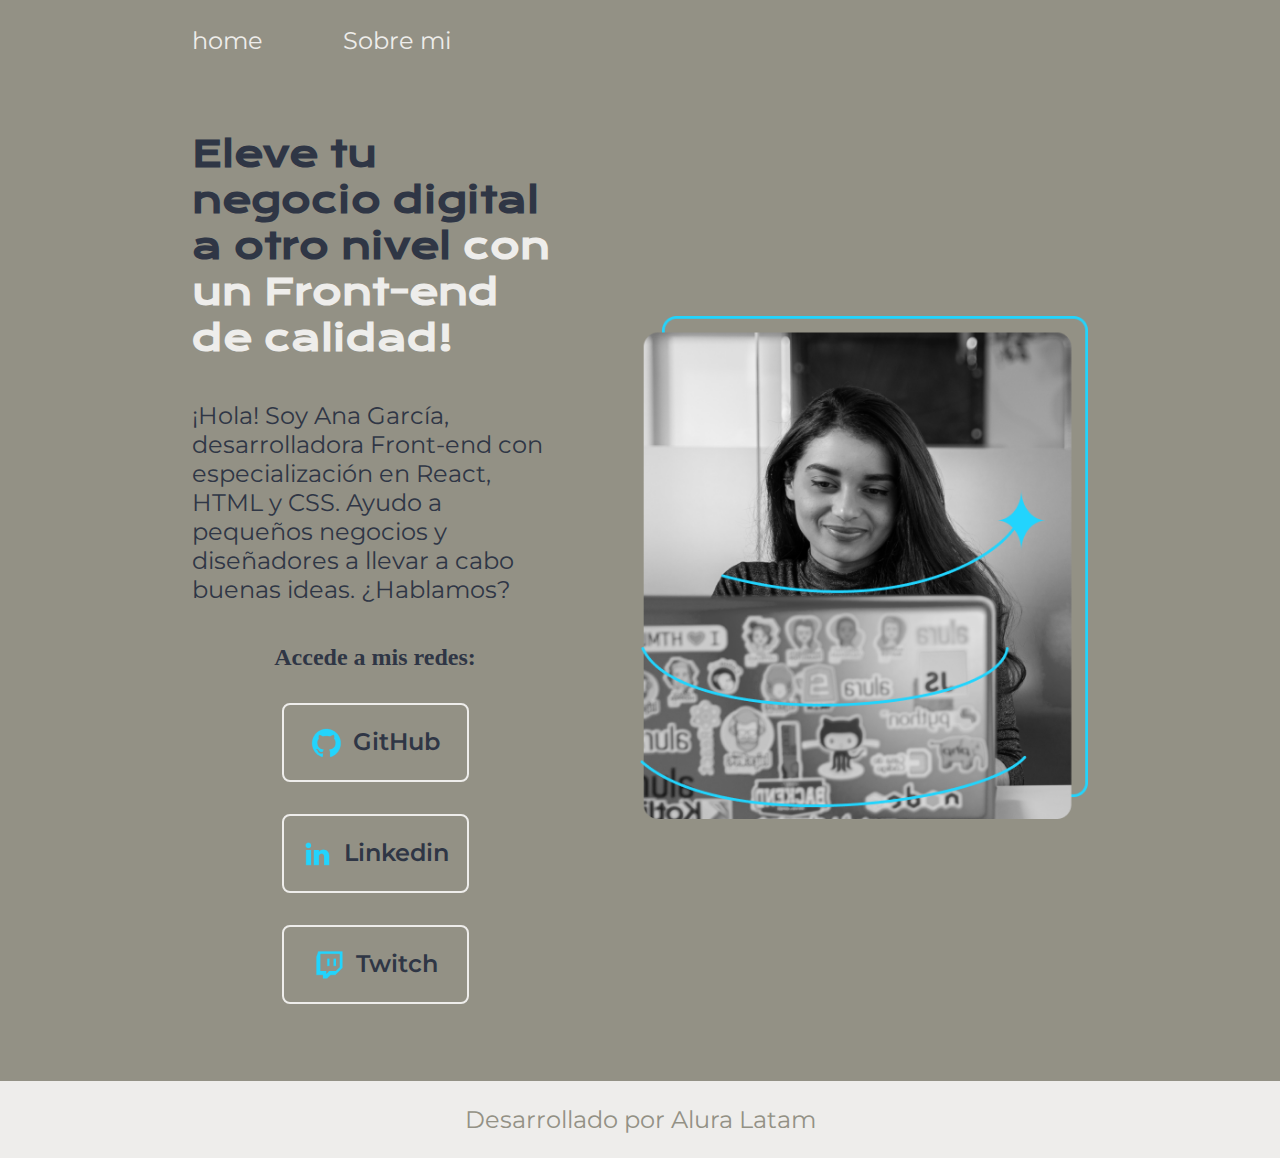
<file: index.html>
<!DOCTYPE html>
<html lang="es-mx">
<head>
    <meta charset="UTF-8"> 
    <meta http-equiv="X-UA-Compatible" content="IE=edge">
    <meta name="viewport" content="width=device-width, initial-scale=1.0">
    <title>Portafolio</title>
    <link rel="stylesheet" href="./styles/style.css">

</head>
<body>
    <header class="header">
        <nav class="header_menu">
            
            <a class="header_menu_link" href="index.html">home</a>
            <a class="header_menu_link" href="about.html">Sobre mi</a>

        </nav>
    </header>
    <main class="presentacion">
        <section class="presentacion_contenido">
        <h1 class="presentacion_contenido_titulo">
            Eleve tu negocio digital a otro nivel 
            <strong class"titulo-destaque">con un Front-end de calidad!
            </strong></h1>
            <p class="presentacion_contenido_texto">¡Hola! Soy Ana García, desarrolladora Front-end con
                especialización en React, HTML y CSS. Ayudo a pequeños
                 negocios y diseñadores a llevar a cabo buenas ideas.
                  ¿Hablamos?

            </p>
            <div class="presentacion_enlaces"> 
            <h2 class="presentacion_enlaces_subtitulo">Accede a mis redes:</h2>                           
            <a class="presentacion_enlaces_link" href="https://github.com/">
                <img src="./assets/github.png">
                GitHub</a>
            <a class="presentacion_enlaces_link" href="https://linkedin.com/">
                <img src="./assets/linkedin.png"> 
                Linkedin</a>
                <a class="presentacion_enlaces_link" href="https://linkedin.com/">
                    <img src="./assets/twitch.png"> 
                    Twitch</a>
            
        </div>
        </section>
            <img class="presentacion_imagen" src="./assets/Imagem.png" alt="Foto de Ana García desarrolando un proyecto">
    </main>
    <footer class="footer">
        <p>Desarrollado por Alura Latam</p>
    </footer>
</body>
</html>
</file>
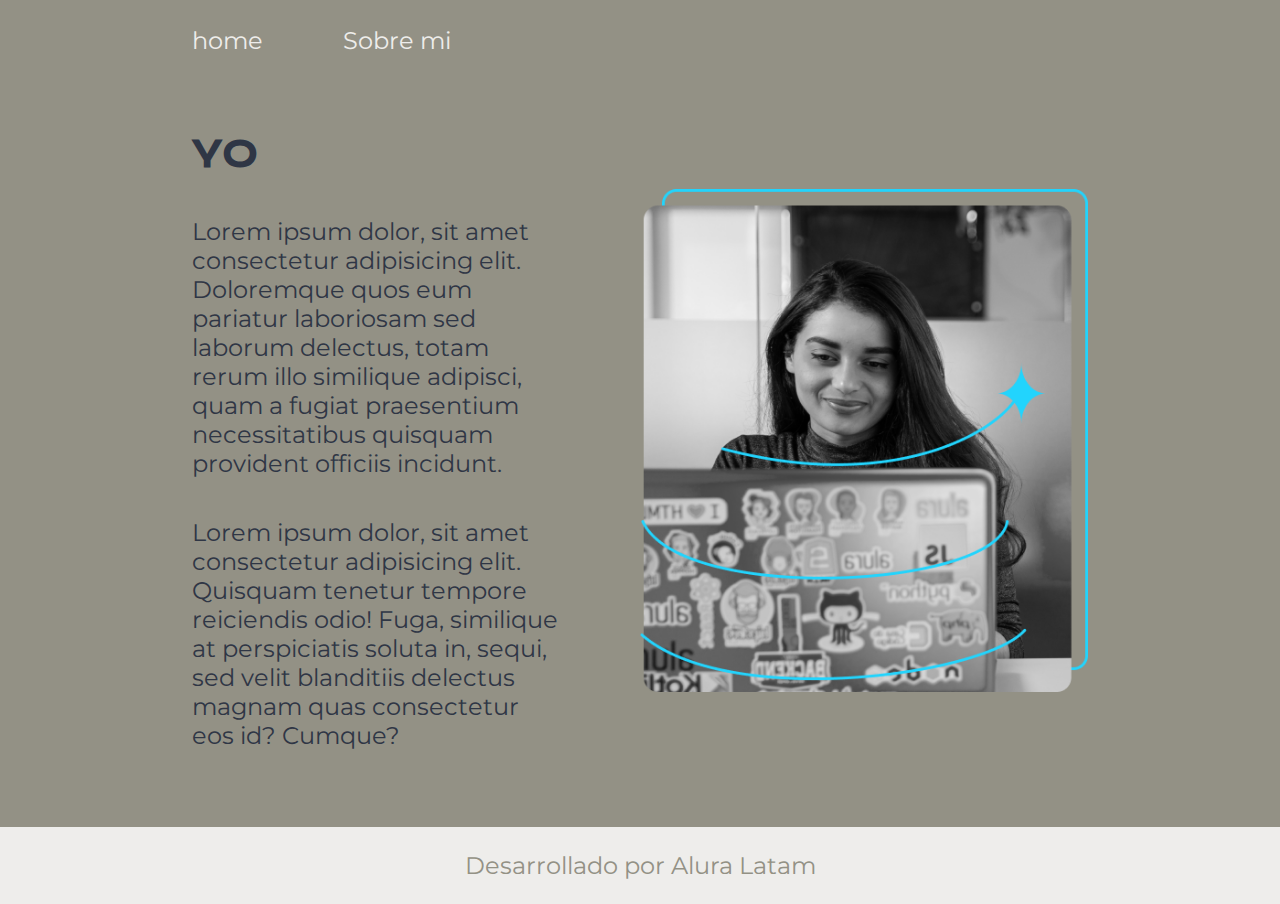
<file: about.html>
<!DOCTYPE html>
<html lang="es-mx">
<head>
    <meta charset="UTF-8">
    <meta name="viewport" content="width=device-width, initial-scale=1.0">
    <title>Sobre mi</title>
    <link rel="stylesheet" href="./styles/style.css">
</head>
<body>
    <header class="header">
        <nav class="header_menu">
            
            <a class="header_menu_link" href="index.html">home</a>
            <a class="header_menu_link" href="about.html">Sobre mi</a>

        </nav>
    </header>
    <main class="presentacion">
    <section class="presentacion_contenido"> 
        <h1 class="presentacion_contenido_titulo">YO</h1>
        <p class="presentacion_contenido_texto">Lorem ipsum dolor, sit amet consectetur adipisicing elit. Doloremque quos eum pariatur laboriosam sed laborum delectus, totam rerum illo similique adipisci, quam a fugiat praesentium necessitatibus quisquam provident officiis incidunt.</p>
        <p class="presentacion_contenido_texto">Lorem ipsum dolor, sit amet consectetur adipisicing elit. Quisquam tenetur tempore reiciendis odio! Fuga, similique at perspiciatis soluta in, sequi, sed velit blanditiis delectus magnam quas consectetur eos id? Cumque?</p>
    </section>
    <img class="presentacion_imagen" src="./assets/Imagem.png" alt="Foto de Ana García desarrolando un proyecto">
    </main>
    <footer class="footer">
        <p>Desarrollado por Alura Latam</p>
    </footer>
</body>
</html>
</file>
<file: styles/style.css>
@import url('https://fonts.googleapis.com/css2?family=Krona+One&display=swap');
@import url('https://fonts.googleapis.com/css2?family=Montserrat:ital,wght@0,100..900;1,100..900&display=swap');
:root{
    --color-primario:#939185;
    --color-secundario:#2F3645;
    --color-terciario:#EEEDEB;

    --fuente-monstserrat: 'Montserrat', sans serif;
    --fuente-krona: 'Krona One', sans serif;
}
* {
    padding: 0;
    margin: 0;
}
body{
    background-color:var(--color-primario);
    color: var(--color-secundario);
    box-sizing: border-box;
}


strong{
    color: var(--color-terciario);
}
.header{
    padding: 2% 0% 0% 15%;

}

.header_menu{
    display: flex;
    gap: 80px;

}

.header_menu_link{

    font-family: var(--fuente-monstserrat);
    font-size: 1.5rem;
    font-weight: 600px;
    color:var(--color-terciario);
    text-decoration: none;
    
}

.presentacion{
    display:flex;
    align-items: center;
    padding: 6% 15%;
    justify-content: space-between;
    gap: 82px;
}
.presentacion_contenido{
    width: 50%;
    display: flex;
    flex-direction: column;
    gap: 40px;
}
.presentacion_contenido_titulo{
    font-size: 2.25rem;
    font-family: var(--fuente-krona);
}
.titulo-destaque{
    color: var(--color-terciario);

}
.presentacion_contenido_texto{
    font-family: var(--fuente-monstserrat);
    font-size: 1.5rem;
    
}

.presentacion_enlaces{
    display: flex;
    justify-content: space-between;
    flex-direction: column;
    align-items: center;
    gap: 32px;
}
.presentacion_contenido_subtitulo{
    font-family: var(--fuente-krona);
    font-size: 1.5rem;
    font-weight: 400px;
}
.presentacion_enlaces_link{
    width: 50%;
    text-align: center;
    padding: 21.5px 0;
    border-radius:8px;
    font-family: var(--fuente-monstserrat);
    font-size: 1.5rem;
    font-weight: 600;
    text-decoration: none;
    color: var(--color-secundario);
    border: 2px solid var(--color-terciario);
    display: flex;
    justify-content: center;
    gap: 10px;
}
.presentacion_enlaces_link:hover{
    background-color: var(--color-terciario);
   
}
.presentacion_imagen{
    width: 50%;

}
.footer{
    background-color: var(--color-terciario);
    padding: 24px;
    color:var(--color-primario);
    text-align: center;
    font-family: var(--fuente-monstserrat);
    font-size: 1.5rem;
    font-weight: 400px;
}

@media  (max-width:1200px){

.header{
    padding: 10%;
}
.header_menu{
    justify-content: center;
}

.presentacion{
    flex-direction: column-reverse;
}

.presentacion_contenido{
    width: auto;
}
}
</file>
